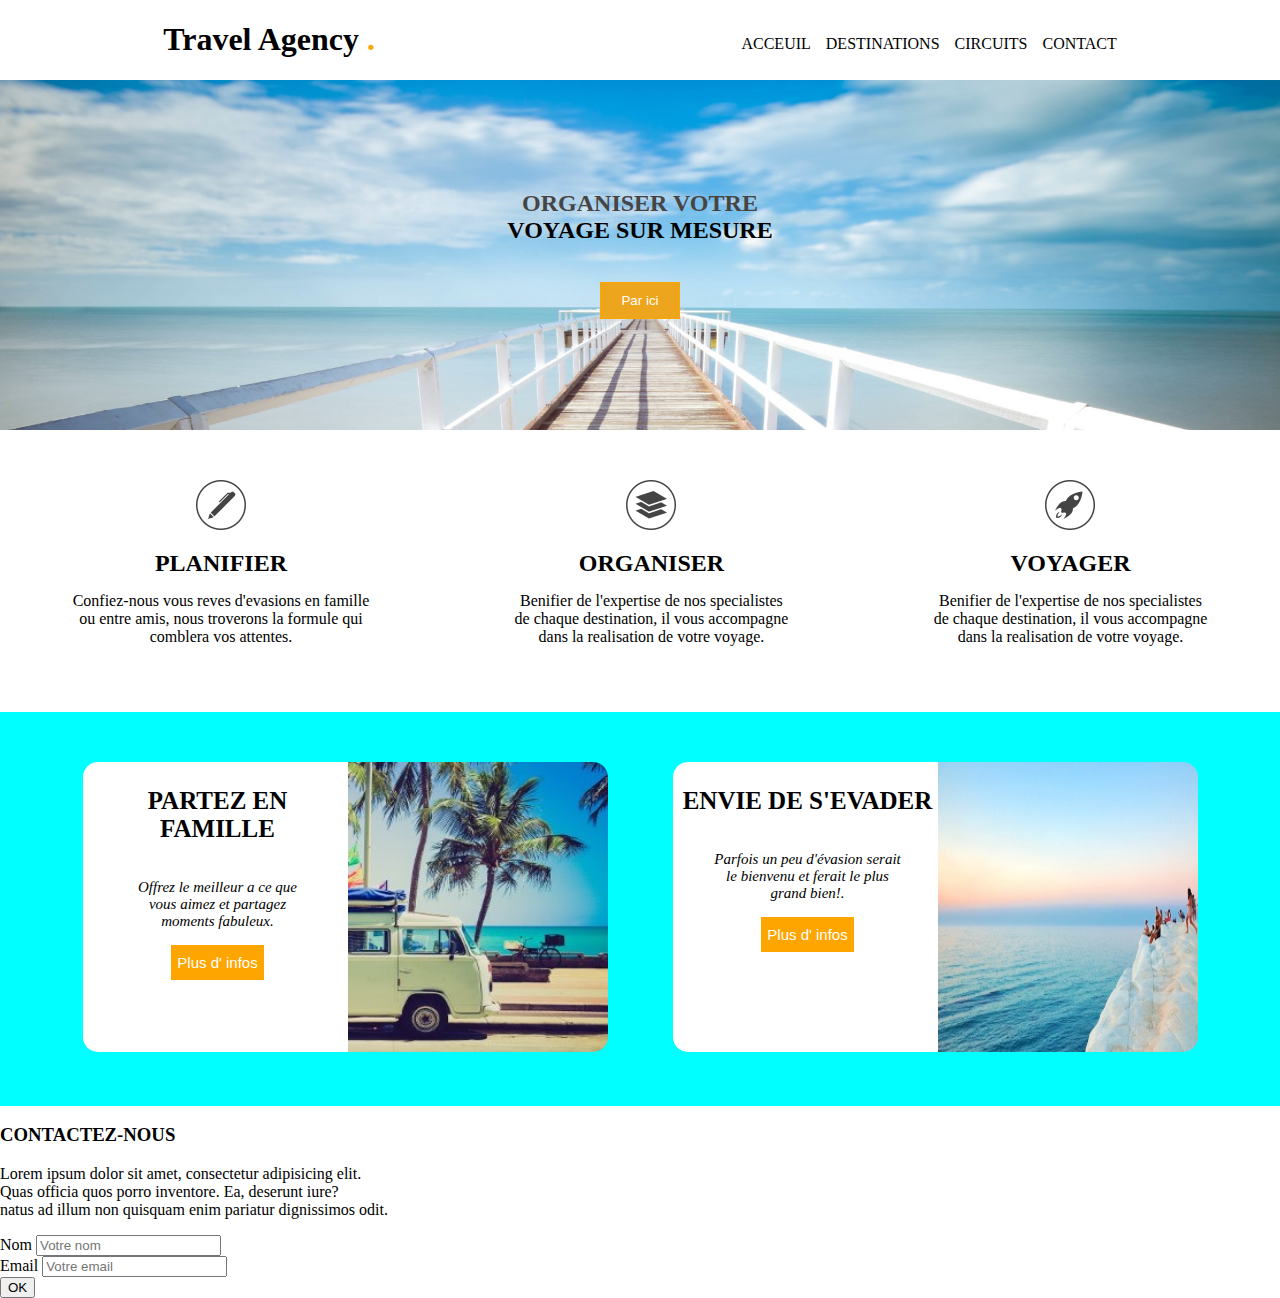
<file: index.html>
<!DOCTYPE html>
<html lang="fr">
<head>
    <meta charset="UTF-8">
    <meta name="viewport" content="width=device-width, initial-scale=1.0">
    <link rel="stylesheet" href="./style.css">
    <title>Projet</title>
</head>
<body>
    <header>
        <h1>Travel Agency <span style="color:orange">.</span></h1>
        <nav>
            <ul>
                <li>ACCEUIL</li>
                <li>DESTINATIONS</li>
                <li>CIRCUITS</li>
                <li>CONTACT</li>
            </ul>
        </nav>
    </header>
    <main>
        <div class="image">
            <div class="contener">
                <h2><span style="color: rgb(71, 68, 68);">ORGANISER VOTRE </span><br> VOYAGE SUR MESURE</h2> <br>
                <a href="#"><button>Par ici</button></a>
            </div>  
        </div>
        <div class="myclass">
            <div class="class1">
                <img style="width: 50px;" src="./image/logo2.png" alt="logo1">
                <h2>PLANIFIER</h2>
                <p>Confiez-nous vous reves d'evasions en famille <br>
                    ou entre amis, nous troverons la formule qui <br>
                    comblera vos attentes.
                </p>
            </div>
            <div class="class2">
                <img style="width: 50px;" src="./image/logo1.png" alt="logo1">
                <h2>ORGANISER</h2>
                <p>Benifier de l'expertise de nos specialistes <br>
                    de chaque destination, il vous accompagne <br>
                   dans la realisation de votre voyage.
                </p>
            </div>
            <div class="class2">
                <img style="width: 50px;" src="./image/logo3.png" alt="logo1">
                <h2>VOYAGER</h2>
                <p>Benifier de l'expertise de nos specialistes <br>
                    de chaque destination, il vous accompagne <br>
                   dans la realisation de votre voyage.
                </p>
            </div>
        </div>


        <div class="bigenter">
            <div class="enter">
                <div id="myenter">
                    <h2>PARTEZ EN FAMILLE</h2>
                    <p><i>Offrez le meilleur a ce que <br> vous aimez et partagez  <br>
                        moments fabuleux.
                    </i></p>
                    <a href="#"><button>Plus d' infos</button></a>
                </div>
                <div id="photo">
                    <img  src="./image/logo4.jpg" alt="pho">
                </div>
            </div>


            <div class="enter">
                <div id="myenter">
                    <h2>ENVIE DE S'EVADER</h2>
                    <p><i>Parfois un peu d'évasion serait<br> le bienvenu et ferait le plus  <br>
                        grand bien!.
                    </i></p>
                    <a href="#"><button>Plus d' infos</button></a>
                </div>
                <div id="photo">
                    <img  src="./image/logo5.jpg" alt="pho">
                </div>
            </div>
        </div>
        
        <div class="contact">
            <h3>CONTACTEZ-NOUS</h3>
            <p>Lorem ipsum dolor sit amet, consectetur adipisicing elit. <br>
                 Quas officia quos porro inventore. Ea, deserunt iure? <br>
                natus ad illum non quisquam enim pariatur dignissimos odit.</p>  
        </div>
        <div class="formulaire">
                <form >
                    <label for="nom">Nom</label>
                    <input id="nom" type="text" placeholder="Votre nom">
                </form>
                <form >
                    <label for="email">Email</label>
                    <input id="email" type="email" placeholder="Votre email">
                </form>
                <form >
                    <button type="submit">OK</button>    
                </form>
        </div>        
    </main>
</body>
</html>
</file>
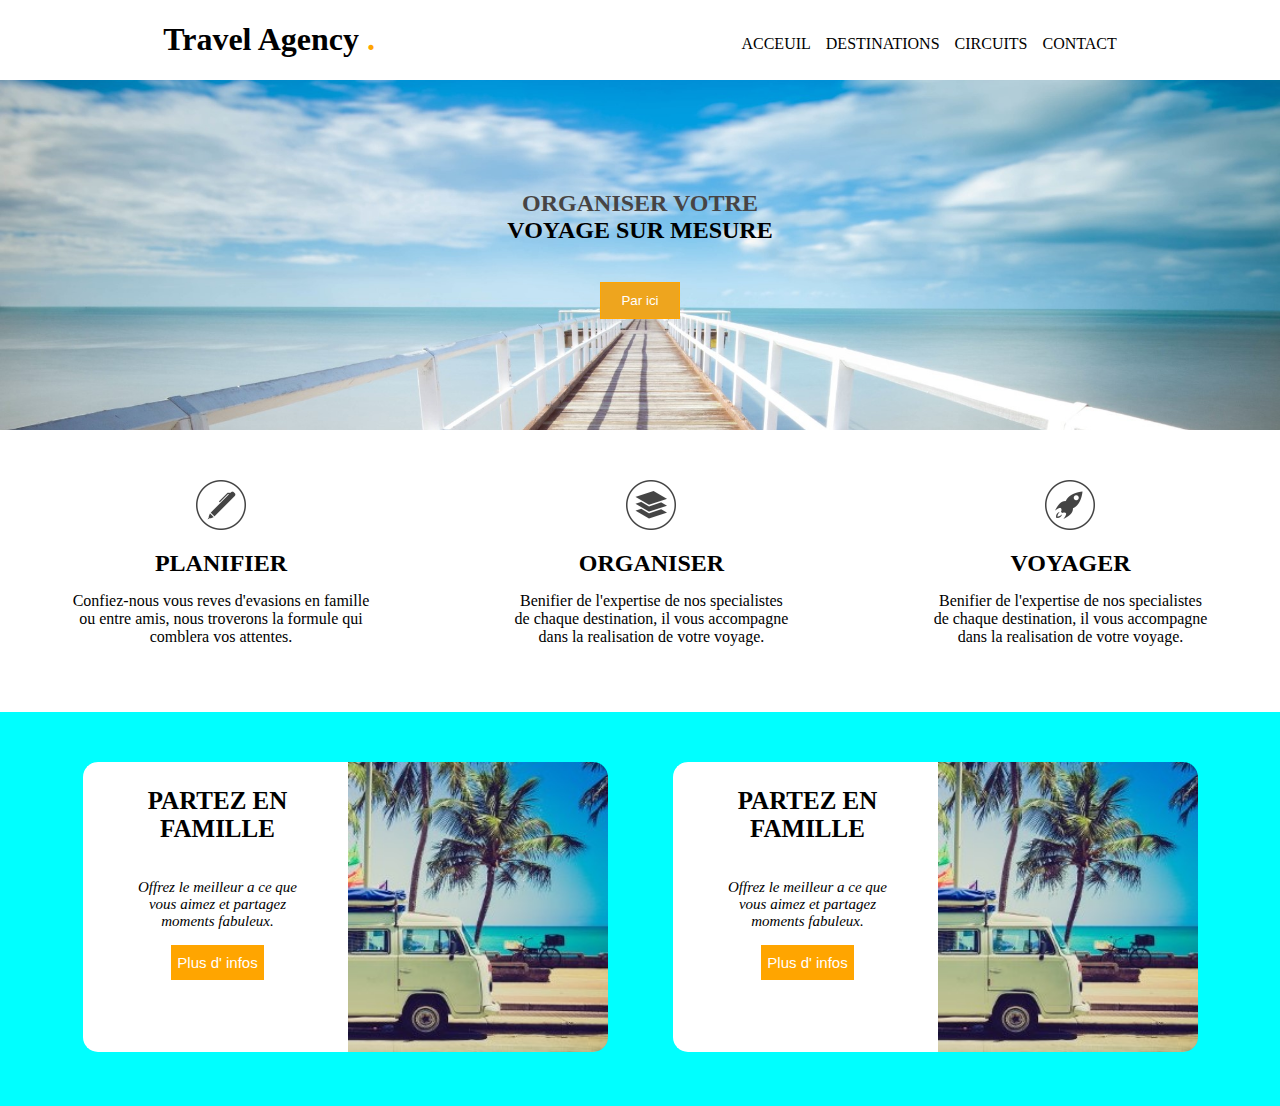
<file: intex.html>
<!DOCTYPE html>
<html lang="fr">
<head>
    <meta charset="UTF-8">
    <meta name="viewport" content="width=device-width, initial-scale=1.0">
    <link rel="stylesheet" href="./style.css">
    <title>Projet</title>
</head>
<body>
    <header>
        <h1>Travel Agency <span style="color:orange">.</span></h1>
        <nav>
            <ul>
                <li>ACCEUIL</li>
                <li>DESTINATIONS</li>
                <li>CIRCUITS</li>
                <li>CONTACT</li>
            </ul>
        </nav>
    </header>
    <main>
        <div class="image">
            <div class="contener">
                <h2><span style="color: rgb(71, 68, 68);">ORGANISER VOTRE </span><br> VOYAGE SUR MESURE</h2> <br>
                <button>Par ici</button>
            </div>  
        </div>
        <div class="myclass">
            <div class="class1">
                <img style="width: 50px;" src="./image/logo2.png" alt="logo1">
                <h2>PLANIFIER</h2>
                <p>Confiez-nous vous reves d'evasions en famille <br>
                    ou entre amis, nous troverons la formule qui <br>
                    comblera vos attentes.
                </p>
            </div>
            <div class="class2">
                <img style="width: 50px;" src="./image/logo1.png" alt="logo1">
                <h2>ORGANISER</h2>
                <p>Benifier de l'expertise de nos specialistes <br>
                    de chaque destination, il vous accompagne <br>
                   dans la realisation de votre voyage.
                </p>
            </div>
            <div class="class2">
                <img style="width: 50px;" src="./image/logo3.png" alt="logo1">
                <h2>VOYAGER</h2>
                <p>Benifier de l'expertise de nos specialistes <br>
                    de chaque destination, il vous accompagne <br>
                   dans la realisation de votre voyage.
                </p>
            </div>
        </div>


    









        <div class="bigenter">
            <div class="enter">
                <div id="myenter">
                    <h2>PARTEZ EN FAMILLE</h2>
                    <p><i>Offrez le meilleur a ce que <br> vous aimez et partagez  <br>
                        moments fabuleux.
                    </i></p>
                    <a href="#"><button>Plus d' infos</button></a>
                </div>
                <div id="photo">
                    <img  src="./image/logo4.jpg" alt="pho">
                </div>
            </div>


            <div class="enter">
                <div id="myenter">
                    <h2>PARTEZ EN FAMILLE</h2>
                    <p><i>Offrez le meilleur a ce que <br> vous aimez et partagez  <br>
                        moments fabuleux.
                    </i></p>
                    <a href="#"><button>Plus d' infos</button></a>
                </div>
                <div id="photo">
                    <img  src="./image/logo4.jpg" alt="pho">
                </div>
            </div>
        </div>
        
    </main>
</body>
</html>
</file>
<file: style.css>
body{
    padding: 0;
    margin: 0;
}


nav ul{
    list-style: none;
    display: flex;
    flex-direction: row;
    margin-top: 35px;
    gap:15px;
}

header{
    display: flex;
    flex-direction: row;
    justify-content: space-around;
}

.image{
    height: 350px;
    background-image: url("image/logo6.jpg");
    background-repeat: no-repeat;
    background-position: center;
    background-size: 100%;
}

.contener{
    text-align: center;
    padding-top: 90px;
}
.contener button{
    display: flex;
    justify-self: center;
    border: 1px solid orange;
    background-color: rgb(238, 165, 30);
    padding: 10px;
    padding-left: 20px;
    padding-right: 20px;
    font-weight:500;
    color: white;
}

.myclass{
    display: flex;
    flex-direction: row;
    justify-content: space-around;
    margin-top: 50px;
}
.myclass p{
    margin-top: -5px;
}
.myclass .class1{
    display: flex;
    text-align: center;
    align-items: center;
    flex-direction: column;
}

.myclass .class2{
    display: flex;
    text-align: center;
    align-items: center;
    flex-direction: column;
}

#myenter{
    border-left:5px solid white;
    border-top:5px solid white;
    border-bottom:5px solid white;
    border-top-left-radius:15px;
    border-bottom-left-radius:15px;
    display: flex;
    justify-self: left;
    flex-direction: column;
    /* padding-left: 1.5%;
    padding-right: 50; */
    width: 260px;
    height: 280px;
    background-color: white;
}


#myenter h2{
    font-size: 25px;
    text-align: center;
}

#myenter p{
    font-size: 15px;
    text-align: center;
}

#myenter button{
    font-size: 15px;
    display: flex;
    background-color: orange;
    border: 1px solid orange;
    color: white;
    justify-self: center;
    padding: 3%;
    padding-left: 5px;
    padding-right: 5px;
}
a{
    text-decoration: none;
 }

#photo img{
   width: 260px;
   height: 290px;
    border-radius: 0px 15px 15px 0px;
}

.enter{
    display: flex;
    flex-direction: row;
}

.bigenter{
    margin-top: 50px;
    display: flex;
    flex-direction: row;
    justify-content: space-around;
    padding: 50px;
    background-color: aqua;
}
</file>
